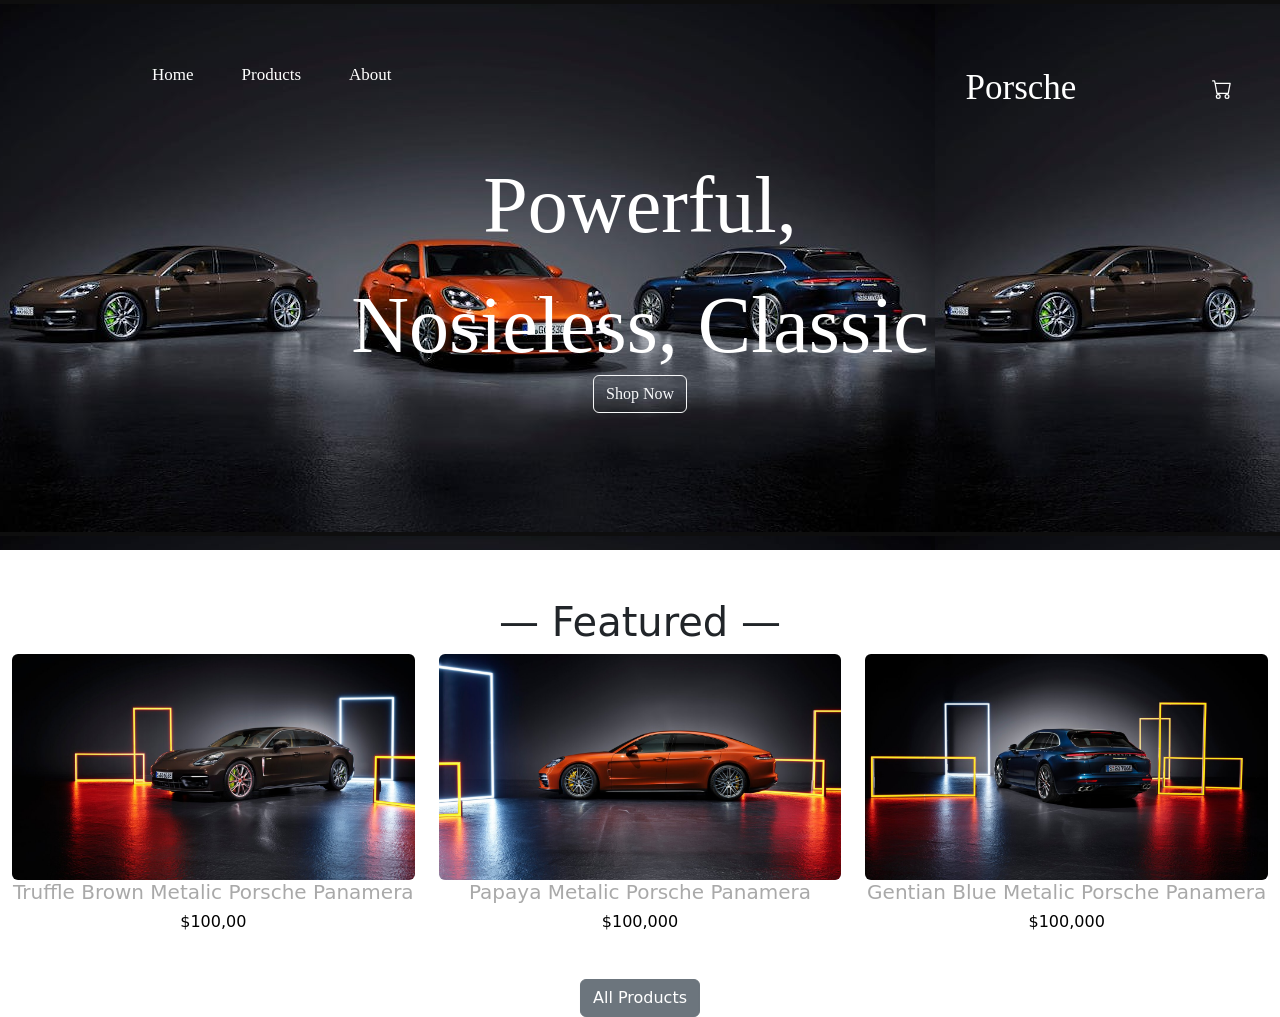
<file: Index.html>
<!DOCTYPE html>
<html lang="en">

<head>
  <meta charset="UTF-8">
  <meta http-equiv="X-UA-Compatible" content="IE=edge">
  <meta name="viewport" content="width=device-width, initial-scale=1.0">
  <title>Home Page</title>
  <link rel="stylesheet" href="Indexstyles.css">
  <link href="car.ico" rel="icon" type="image/x-icon" />
  <link href="https://cdn.jsdelivr.net/npm/bootstrap@5.2.2/dist/css/bootstrap.min.css" rel="stylesheet"
    integrity="sha384-Zenh87qX5JnK2Jl0vWa8Ck2rdkQ2Bzep5IDxbcnCeuOxjzrPF/et3URy9Bv1WTRi" crossorigin="anonymous">
    <link rel="stylesheet" href="https://cdn.jsdelivr.net/npm/bootstrap-icons@1.9.1/font/bootstrap-icons.css">
</head>

<body>
  <div class="topnav p-5" style="background-image:url(Row\ of\ cars.PNG) ; height: 550px;">
    <div class="topnav-centered">
      <a href="#home" class="active">Powerful, Nosieless, Classic <br><br><br></a>
      <a href="Products.html"><button type="button" class="btn btn-outline-light">Shop Now</button></a>
    </div>
    <div>
      <div class="d-flex flex-wrap align-items-center justify-content-center justify-content-lg-start">
        <a href="/" class="d-flex align-items-center mb-2 mb-lg-0 text-dark text-decoration-none">
          <svg class="bi me-2" width="40" height="32" role="img" aria-label="Bootstrap">
            <use xlink:href="#bootstrap"></use>
          </svg>
        </a>
        <ul class="nav col-12 col-lg-auto me-lg-auto mb-2 justify-content-center mb-md-0">
          <li><a href="Index.html" class="nav-link px-4 text-white">Home</a></li>
          <li><a href="Products.html" class="nav-link px-4 text-white">Products</a></li>
          <li><a href="About.html" class="nav-link px-4 text-white">About</a></li>
          <li><a id="a-1" herf="#">Porsche</a></li>
        </ul>
        <div class="text-end" style="color:white;">
          <svg xmlns="http://www.w3.org/2000/svg" width="20" height="20" fill="currentColor" class="bi bi-cart"
            viewBox="0 0 16 16">
            <path
              d="M0 1.5A.5.5 0 0 1 .5 1H2a.5.5 0 0 1 .485.379L2.89 3H14.5a.5.5 0 0 1 .491.592l-1.5 8A.5.5 0 0 1 13 12H4a.5.5 0 0 1-.491-.408L2.01 3.607 1.61 2H.5a.5.5 0 0 1-.5-.5zM3.102 4l1.313 7h8.17l1.313-7H3.102zM5 12a2 2 0 1 0 0 4 2 2 0 0 0 0-4zm7 0a2 2 0 1 0 0 4 2 2 0 0 0 0-4zm-7 1a1 1 0 1 1 0 2 1 1 0 0 1 0-2zm7 0a1 1 0 1 1 0 2 1 1 0 0 1 0-2z" />
          </svg>
        </div>
      </div>
    </div>
  </div>

  <div class="container-fluid py-5">
    <h1 class="display-6  text-center">&#8212; Featured &#8212;</h1>
    <div class="row">
      <div class="col-md-4">
        <img src="Brown.jpg" alt="Brown" width="100%" class="rounded">
        <a href="single-product.html" class="cart"><i class="bi bi-cart2" style="font-size: 60px; color:orange;"></i></a> 
        <a href="single-product.html" class="search"><i class="bi bi-search" style="font-size: 60px; color:orange"></i></a> 
        <h5 class="text-center" style="color:darkgrey">Truffle Brown Metalic Porsche Panamera</h5>
        <h6 class="text-center" style="color:black">$100,00</h6>
      </div>
      <div class="col-md-4">
        <img src="Orange.jpg" alt="orange" width="100%" class="rounded">
        <a href="single-product.html" class="cart"><i class="bi bi-cart2" style="font-size: 60px; color:orange"></i></a> 
        <a href="single-product.html" class="search"><i class="bi bi-search" style="font-size: 60px; color:orange"></i></a> 
        <h5 class="text-center" style="color:darkgrey">Papaya Metalic Porsche Panamera</h5>
        <h6 class="text-center" style="color:black">$100,000</h6>
      </div>
      <div class="col-md-4">
        <img src="Blue.jpg" alt="Blue" width="100%" class="rounded">
        <a href="single-product.html" class="cart"><i class="bi bi-cart2" style="font-size: 60px; color:orange"></i></a> 
        <a href="single-product.html" class="search"><i class="bi bi-search" style="font-size: 60px; color:orange"></i></a> 
        <h5 class="text-center" style="color:darkgrey">Gentian Blue Metalic Porsche Panamera</h5>
        <h6 class="text-center" style="color:black">$100,000</h6>
      </div>
    </div>
  </div>
  <div class="container">
    <div class="center" >
     <a href="products.html"> <button type="button" class="btn btn-secondary">All Products</button></a>
    </div>
  </div>


</body>

</html>
</file>
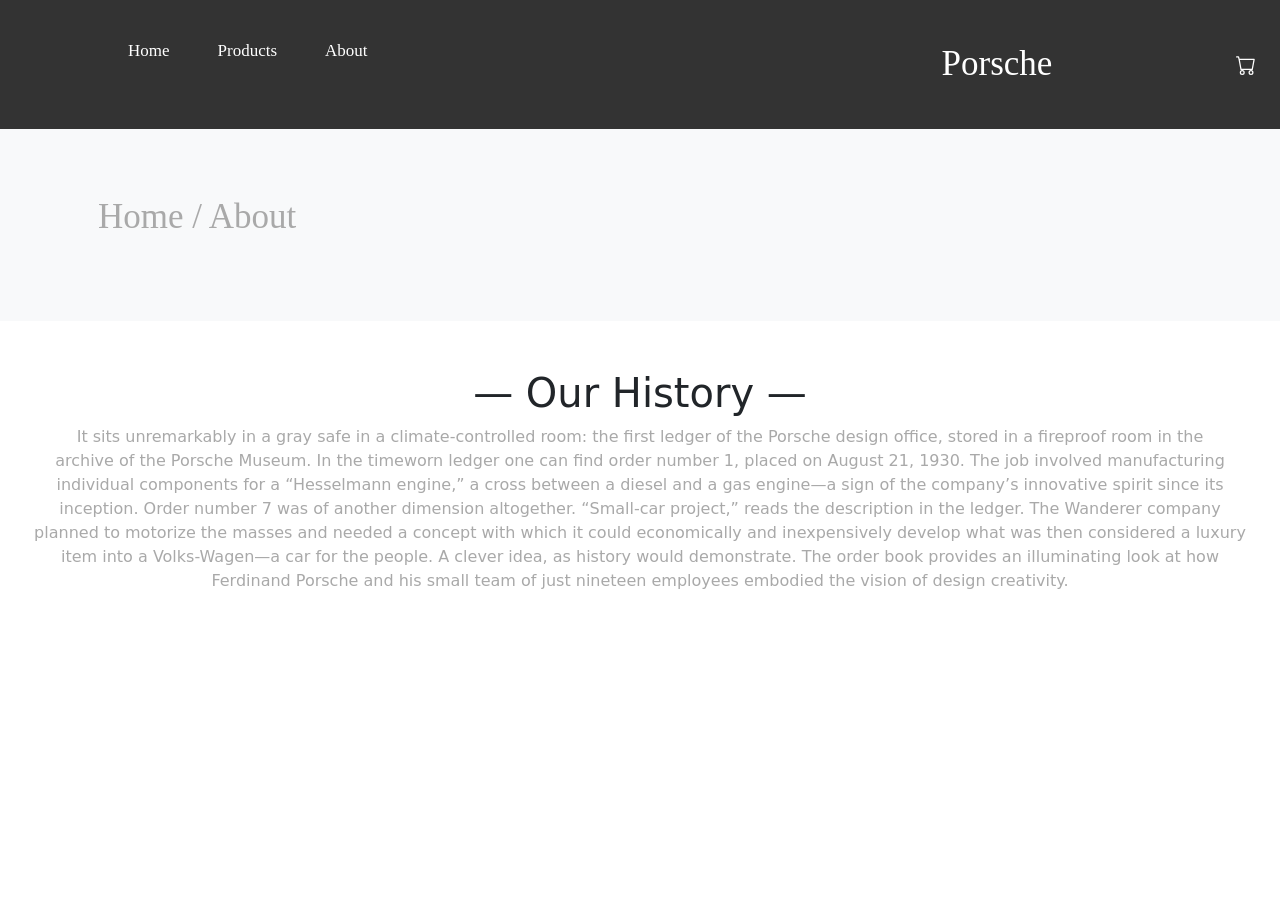
<file: About.html>
<!DOCTYPE html>
<html lang="en">

<head>
  <meta charset="UTF-8">
  <meta http-equiv="X-UA-Compatible" content="IE=edge">
  <meta name="viewport" content="width=device-width, initial-scale=1.0">
  <title>About Page</title>
  <link href="car.ico" rel="icon" type="image/x-icon" />
  <link rel="stylesheet" href="Aboutstyles.css">
  <link href="https://cdn.jsdelivr.net/npm/bootstrap@5.2.2/dist/css/bootstrap.min.css" rel="stylesheet"
    integrity="sha384-Zenh87qX5JnK2Jl0vWa8Ck2rdkQ2Bzep5IDxbcnCeuOxjzrPF/et3URy9Bv1WTRi" crossorigin="anonymous">
</head>

<body>
  <div class="topnav p-4">
    <div>
      <div class="d-flex flex-wrap align-items-center justify-content-center justify-content-lg-start">
        <a href="/" class="d-flex align-items-center mb-2 mb-lg-0 text-dark text-decoration-none">
          <svg class="bi me-2" width="40" height="32" role="img" aria-label="Bootstrap">
            <use xlink:href="#bootstrap"></use>
          </svg>
        </a>
        <ul class="nav col-12 col-lg-auto me-lg-auto mb-2 justify-content-center mb-md-0">
          <li><a href="Index.html" class="nav-link px-4 text-white">Home</a></li>
          <li><a href="Products.html" class="nav-link px-4 text-white">Products</a></li>
          <li><a href="About.html" class="nav-link px-4 text-white">About</a></li>
          <li><a id="a-1" herf="#">Porsche</a></li>
        </ul>
        <div class="text-end" style="color:white;">
          <svg xmlns="http://www.w3.org/2000/svg" width="20" height="20" fill="currentColor" class="bi bi-cart"
            viewBox="0 0 16 16">
            <path
              d="M0 1.5A.5.5 0 0 1 .5 1H2a.5.5 0 0 1 .485.379L2.89 3H14.5a.5.5 0 0 1 .491.592l-1.5 8A.5.5 0 0 1 13 12H4a.5.5 0 0 1-.491-.408L2.01 3.607 1.61 2H.5a.5.5 0 0 1-.5-.5zM3.102 4l1.313 7h8.17l1.313-7H3.102zM5 12a2 2 0 1 0 0 4 2 2 0 0 0 0-4zm7 0a2 2 0 1 0 0 4 2 2 0 0 0 0-4zm-7 1a1 1 0 1 1 0 2 1 1 0 0 1 0-2zm7 0a1 1 0 1 1 0 2 1 1 0 0 1 0-2z" />
          </svg>
        </div>
      </div>
    </div>
  </div>
  <div class="topnav p-5 bg-light">
    <div class="container">
      <div class="d-flex flex-wrap align-items-center justify-content-center justify-content-lg-start">
        <a href="/" class="d-flex align-items-center mb-2 mb-lg-0 text-dark text-decoration-none">
          <p style="color: darkgrey; font-size: 35px;">Home / About</p>
          <svg class="bi me-2" width="40" height="32" role="img" aria-label="Bootstrap">
            <use xlink:href="#bootstrap"></use>
          </svg>
        </a>
        <div>
        </div>
      </div>
    </div>
  </div>
  <div class="container-fluid py-5">


    <h1 class="display-6"><b>&#8212; Our History &#8212;</b></h1>
    <p>

      It sits unremarkably in a gray safe in a climate-controlled room: the first ledger of the Porsche design office,
      stored in a fireproof room in
      the <br>archive of the Porsche Museum. In the timeworn ledger one can find order number 1, placed on August 21,
      1930. The job involved
      manufacturing<br>
      individual components for a “Hesselmann engine,” a cross between a diesel and a gas engine—a sign of the company’s
      innovative spirit since its <br>
      inception. Order number 7 was of another dimension altogether. “Small-car project,” reads the description in the
      ledger. The Wanderer company <br>
      planned to motorize the masses and needed a concept with which it could economically and inexpensively develop
      what was then considered a
      luxury<br>item into a Volks-Wagen—a car for the people. A clever idea, as history would demonstrate. The order
      book provides an illuminating look at how <br>Ferdinand Porsche and his small team of just nineteen employees
      embodied the
      vision of design creativity.<br>
  </div>
</body>

</html>
</file>
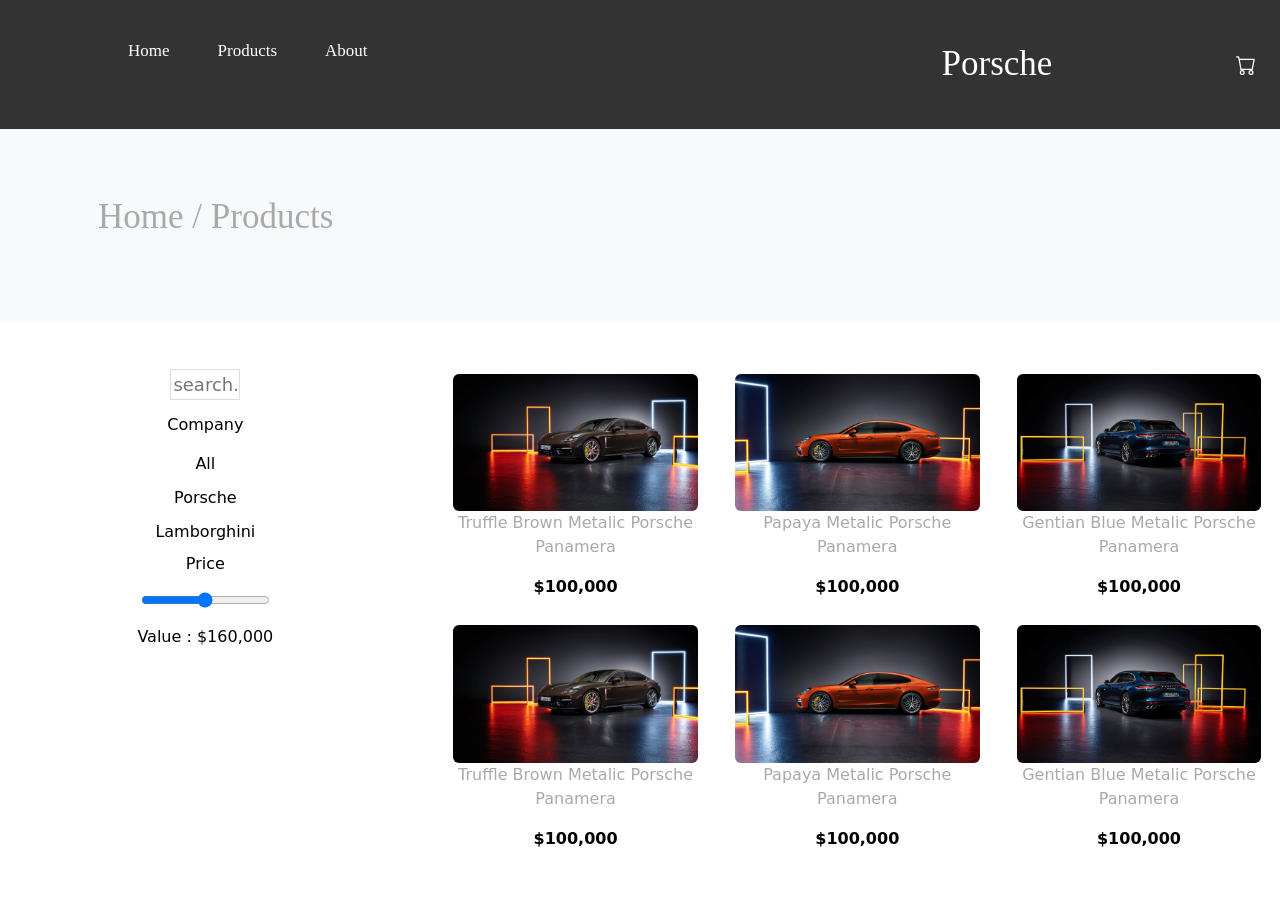
<file: Products.html>
<!DOCTYPE html>
<html lang="en">

<head>
  <meta charset="UTF-8">
  <meta http-equiv="X-UA-Compatible" content="IE=edge">
  <meta name="viewport" content="width=device-width, initial-scale=1.0">
  <title>All Products Page</title>
  <link href="car.ico" rel="icon" type="image/x-icon" />
  <link rel="stylesheet" href="Productsstyles.css">
  <link href="https://cdn.jsdelivr.net/npm/bootstrap@5.2.2/dist/css/bootstrap.min.css" rel="stylesheet"
    integrity="sha384-Zenh87qX5JnK2Jl0vWa8Ck2rdkQ2Bzep5IDxbcnCeuOxjzrPF/et3URy9Bv1WTRi" crossorigin="anonymous">
</head>

<body>
  <div class="topnav p-4">
    <div>
      <div class="d-flex flex-wrap align-items-center justify-content-center justify-content-lg-start">
        <a href="/" class="d-flex align-items-center mb-2 mb-lg-0 text-dark text-decoration-none">
          <svg class="bi me-2" width="40" height="32" role="img" aria-label="Bootstrap">
            <use xlink:href="#bootstrap"></use>
          </svg>
        </a>
        <ul class="nav col-12 col-lg-auto me-lg-auto mb-2 justify-content-center mb-md-0">
          <li><a href="Index.html" class="nav-link px-4 text-white">Home</a></li>
          <li><a href="Products.html" class="nav-link px-4 text-white">Products</a></li>
          <li><a href="About.html" class="nav-link px-4 text-white">About</a></li>
          <li><a id="a-1" herf="#">Porsche</a></li>
        </ul>
        <div class="text-end" style="color:white;">
          <svg xmlns="http://www.w3.org/2000/svg" width="20" height="20" fill="currentColor" class="bi bi-cart"
            viewBox="0 0 16 16">
            <path
              d="M0 1.5A.5.5 0 0 1 .5 1H2a.5.5 0 0 1 .485.379L2.89 3H14.5a.5.5 0 0 1 .491.592l-1.5 8A.5.5 0 0 1 13 12H4a.5.5 0 0 1-.491-.408L2.01 3.607 1.61 2H.5a.5.5 0 0 1-.5-.5zM3.102 4l1.313 7h8.17l1.313-7H3.102zM5 12a2 2 0 1 0 0 4 2 2 0 0 0 0-4zm7 0a2 2 0 1 0 0 4 2 2 0 0 0 0-4zm-7 1a1 1 0 1 1 0 2 1 1 0 0 1 0-2zm7 0a1 1 0 1 1 0 2 1 1 0 0 1 0-2z" />
          </svg>
        </div>
      </div>
    </div>
  </div>
  <div class="topnav p-5 bg-light">
    <div class="container">
      <div class="d-flex flex-wrap align-items-center justify-content-center justify-content-lg-start">
        <a href="/" class="d-flex align-items-center mb-2 mb-lg-0 text-dark text-decoration-none">
          <p style="color: darkgrey; font-size: 35px;">Home / Products</p>
          <svg class="bi me-2" width="40" height="32" role="img" aria-label="Bootstrap">
            <use xlink:href="#bootstrap"></use>
          </svg>
        </a>
        <div>
        </div>
      </div>
    </div>
  </div>

  <div class="row pt-5">
    <div class="col-md-4 text-center">
      <input type="text" id="mySearch" onkeyup="myFunction()" placeholder="search.." title="Type in a category">
      <ul id="myMenu">
        <li><a href="#">
            <h6>Company</h36>
          </a></li>
        <li style="color:darkgray"><a href="#">All</a></li>
        <li style="color:darkgray"><a href="#">Porsche</a></li>
        <li style="color:darkgray"><a href="#">Lamborghini</a></li>
        <li><a href="#">
            <h6>Price</h6>
          </a></li>
        <li><a href="#">
            <div>
              <input type="range" min="1" max="100" value="50">
            </div>
          </a></li>
        <li style="color:darkgray"><a href="#">Value : $160,000</a></li>
      </ul>
    </div>
    <div class="col-md-8">
        <div class="column">
          <img src="Brown.jpg" alt="Brown Car" style="width:90%" class="rounded" id="">

          <img src="shopping cart.png" alt="serach" class="search-product">
          <a href="single-product.html"  alt="shoppingcart" class="shop-cart"> <img src="find.png"></a>
          <p class="text-center" style="color:darkgrey" id="one">Truffle Brown Metalic Porsche Panamera</p>
          <p class="text-center" style="color:black" id="one"><b>$100,000</b></h6>
        </div>
        <div class="column">
          <img src="Orange.jpg" alt="Orange Car" style="width:90%" class="rounded" id="">
          <p class="text-center" style="color:darkgrey" id="one">Papaya Metalic Porsche Panamera</p>
          <p class="text-center" style="color:black" id="one"><b>$100,000</b></p>
        </div>
        <div class="column">
          <img src="Blue.jpg" alt="Orange Car" style="width:90%" class="rounded" id="">
          <p class="text-center" style="color:darkgrey" id="one">Gentian Blue Metalic Porsche Panamera</p>
          <p class="text-center" style="color:black" id="one"><b>$100,000</b></p>
        </div>
        <div class="column">
          <img src="Brown.jpg" alt="Brown Car" style="width:90%" class="rounded" id="">
          <p class="text-center" style="color:darkgrey" id="one">Truffle Brown Metalic Porsche Panamera</p>
          <p class="text-center" style="color:black" id="one"><b>$100,000</b></p>
        </div>
        <div class="column">
          <img src="Orange.jpg" alt="Orange Car" style="width:90%" class="rounded" id="">
          <p class="text-center" style="color:darkgrey" id="one">Papaya Metalic Porsche Panamera</p>
          <p class="text-center" style="color:black" id="one"><b>$100,000</b></p>
        </div>
        <div class="column">
          <img src="Blue.jpg" alt="Blue Car" style="width:90%" class="rounded" id="">
          <p class="text-center" style="color:darkgrey" id="one">Gentian Blue Metalic Porsche Panamera</p>
          <p class="text-center" style="color:black" id="one"><b>$100,000</b></p>
        </div>
    </div>
  </div>


  <!-- <div class="col center p-5">
    <div class="p-3">
      <input type="text" id="mySearch" onkeyup="myFunction()" placeholder="search.." title="Type in a category">
      <ul id="myMenu">
        <li><a href="#">
            <h6>Company</h36>
          </a></li>
        <li style="color:darkgray"><a href="#">All</a></li>
        <li style="color:darkgray"><a href="#">Porsche</a></li>
        <li style="color:darkgray"><a href="#">Lamborghini</a></li>
        <li><a href="#">
            <h6>Price</h6>
          </a></li>
        <li><a href="#">
            <div class="slidecontainer">
              <input type="range" min="1" max="100" value="50">
            </div>
          </a></li>
        <li style="color:darkgray"><a href="#">Value : $160,000</a></li>
      </ul>
    </div>
      <div class="main">
        <div class="column" id="first">
          <img src="Brown.jpg" alt="Brown Car" style="width:90%" class="rounded" id="">
          <img src="search-product.png" alt="shoppingcart" id="shop-cart">
          <p class="text-center" style="color:darkgrey" id="one">Truffle Brown Metalic Porsche Panamera</p>
          <p class="text-center" style="color:black" id="one"><b>$100,000</b></h6>
        </div>
        <div class="column">
          <img src="Orange.jpg" alt="Orange Car" style="width:90%" class="rounded" id="">
          <p class="text-center" style="color:darkgrey" id="one">Papaya Metalic Porsche Panamera</p>
          <p class="text-center" style="color:black" id="one"><b>$100,000</b></p>
        </div>
        <div class="column">
          <img src="Blue.jpg" alt="Orange Car" style="width:90%" class="rounded" id="">
          <p class="text-center" style="color:darkgrey" id="one">Gentian Blue Metalic Porsche Panamera</p>
          <p class="text-center" style="color:black" id="one"><b>$100,000</b></p>
        </div>
        <div class="column">
          <img src="Brown.jpg" alt="Brown Car" style="width:90%" class="rounded" id="">
          <p class="text-center" style="color:darkgrey" id="one">Truffle Brown Metalic Porsche Panamera</p>
          <p class="text-center" style="color:black" id="one"><b>$100,000</b></p>
        </div>
        <div class="column">
          <img src="Orange.jpg" alt="Orange Car" style="width:90%" class="rounded" id="">
          <p class="text-center" style="color:darkgrey" id="one">Papaya Metalic Porsche Panamera</p>
          <p class="text-center" style="color:black" id="one"><b>$100,000</b></p>
        </div>
        <div class="column">
          <img src="Blue.jpg" alt="Blue Car" style="width:90%" class="rounded" id="">
          <p class="text-center" style="color:darkgrey" id="one">Gentian Blue Metalic Porsche Panamera</p>
          <p class="text-center" style="color:black" id="one"><b>$100,000</b></p>
        </div>
      </div>
    
  </div> -->


</body>

</html>
</file>
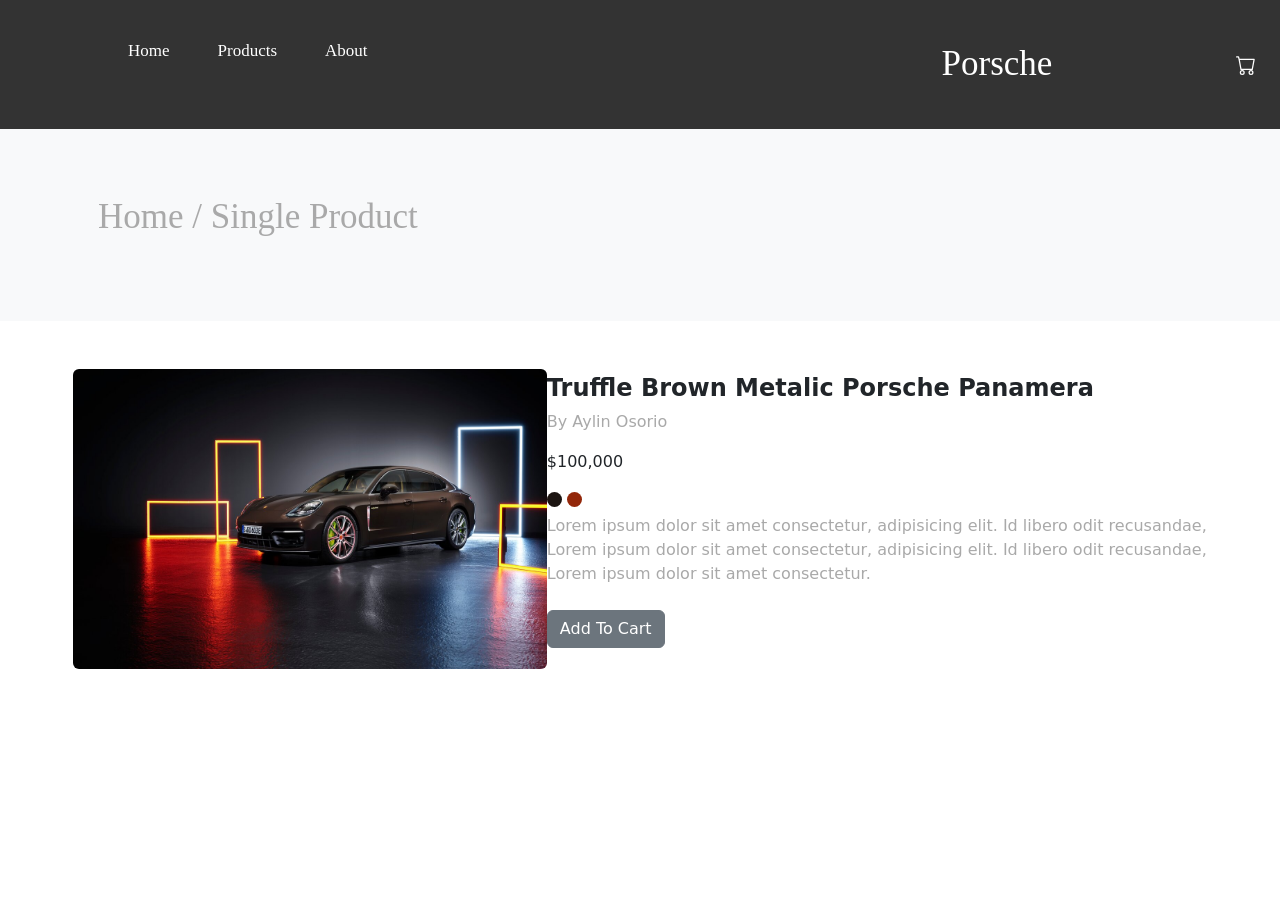
<file: single-product.html>
<!DOCTYPE html>
<html lang="en">

<head>
  <meta charset="UTF-8">
  <meta http-equiv="X-UA-Compatible" content="IE=edge">
  <meta name="viewport" content="width=device-width, initial-scale=1.0">
  <title>Single Product Page</title>
  <link rel="stylesheet" href="Singleproducts.css">
  <link href="car.ico" rel="icon" type="image/x-icon" />
  <link href="https://cdn.jsdelivr.net/npm/bootstrap@5.2.2/dist/css/bootstrap.min.css" rel="stylesheet"
    integrity="sha384-Zenh87qX5JnK2Jl0vWa8Ck2rdkQ2Bzep5IDxbcnCeuOxjzrPF/et3URy9Bv1WTRi" crossorigin="anonymous">
</head>

<body>
  <body>
    <div class="topnav p-4">
      <div>
        <div class="d-flex flex-wrap align-items-center justify-content-center justify-content-lg-start">
          <a href="/" class="d-flex align-items-center mb-2 mb-lg-0 text-dark text-decoration-none">
            <svg class="bi me-2" width="40" height="32" role="img" aria-label="Bootstrap">
              <use xlink:href="#bootstrap"></use>
            </svg>
          </a>
          <ul class="nav col-12 col-lg-auto me-lg-auto mb-2 justify-content-center mb-md-0">
            <li><a href="Index.html" class="nav-link px-4 text-white">Home</a></li>
            <li><a href="Products.html" class="nav-link px-4 text-white">Products</a></li>
            <li><a href="About.html" class="nav-link px-4 text-white">About</a></li>
            <li><a id="a-1" herf="#">Porsche</a></li>
          </ul>
          <div class="text-end" style="color:white;">
            <svg xmlns="http://www.w3.org/2000/svg" width="20" height="20" fill="currentColor" class="bi bi-cart"
              viewBox="0 0 16 16">
              <path
                d="M0 1.5A.5.5 0 0 1 .5 1H2a.5.5 0 0 1 .485.379L2.89 3H14.5a.5.5 0 0 1 .491.592l-1.5 8A.5.5 0 0 1 13 12H4a.5.5 0 0 1-.491-.408L2.01 3.607 1.61 2H.5a.5.5 0 0 1-.5-.5zM3.102 4l1.313 7h8.17l1.313-7H3.102zM5 12a2 2 0 1 0 0 4 2 2 0 0 0 0-4zm7 0a2 2 0 1 0 0 4 2 2 0 0 0 0-4zm-7 1a1 1 0 1 1 0 2 1 1 0 0 1 0-2zm7 0a1 1 0 1 1 0 2 1 1 0 0 1 0-2z" />
            </svg>
          </div>
        </div>
      </div>
    </div>
    <div class="topnav p-5 bg-light">
      <div class="container">
        <div class="d-flex flex-wrap align-items-center justify-content-center justify-content-lg-start">
          <a href="/" class="d-flex align-items-center mb-2 mb-lg-0 text-dark text-decoration-none">
            <p style="color: darkgrey; font-size: 35px;">Home / Single Product</p>
            <svg class="bi me-2" width="40" height="32" role="img" aria-label="Bootstrap">
              <use xlink:href="#bootstrap"></use>
            </svg>
          </a>
          </div>
        </div>
      </div>
    </div>
    <div class="containera p-5">
      <div class="image">
        <img src="Brown.jpg" alt="computer" width="500px" height="300px" class="rounded">
      </div>
      <div class="containerb">
        <h4><b>Truffle Brown Metalic Porsche Panamera</b></h4>
        <p style="color:darkgrey;">By Aylin Osorio</p>
        <p>$100,000</p>
        <div>
          <span class="dot1"></span>
          <span class="dot2"></span>
        </div>
        <p style="color: darkgrey;">
          Lorem ipsum dolor sit amet consectetur, adipisicing elit. Id libero odit recusandae,<br>
          Lorem ipsum dolor sit amet consectetur, adipisicing elit. Id libero odit recusandae,<br>
          Lorem ipsum dolor sit amet consectetur.<br>
          <br>
          <button type="button" class="btn btn-secondary">Add To Cart</button>
        </p>
      </div>
    </div>
    </div>
  
  </body>
  
</body>

</html>
</file>
<file: Indexstyles.css>
.topnav {
  position: relative;
  background-color: #333;
  overflow: hidden;
}


.topnav a {
  float: left;
  color: #f2f2f2;
  text-align: center;
  padding: 14px 16px;
  text-decoration: none;
  font-size: 17px;
  font-family: 'Times New Roman', Times, serif;
  top: 100%;
}


.topnav a:hover {
  color: black;
}


.topnav a.active {
  font-family: 'Times New Roman', Times, serif;
  color: white;

}

.topnav-centered a {
  float: none;
  position: absolute;
  top: 70%;
  left: 50%;
  transform: translate(-50%, -50%);
  font-family: 'Times New Roman', Times, serif;
  font-size: 80px;
}

.col-md-4 {
  position: relative;
}

.container {
  height: 20px;
  position: relative;
}

.center {
  margin: 0;
  position: absolute;
  top: 50%;
  left: 50%;
  -ms-transform: translate(-50%, -50%);
  transform: translate(-50%, -50%);
}

#a-1 {
  padding-left: 550px;
  font-size: 35px;
  font-family: 'Times New Roman', Times, serif;
  color: white;
  top: 100%;
}

.col-md-4>a {
  position: absolute;
  top: 15%;
  z-index: 1;
  width: 50px;
}

.col-md-4>.cart {
  left: 60%;
}

.col-md-4 .search {
  left: 30%;
}

.cart, .search {
  opacity: 0;
}

.col-md-4:hover .search, .col-md-4:hover .cart {
  opacity: 1;
}
</file>
<file: Aboutstyles.css>
.topnav {
    position: relative;
    background-color: #333;
    overflow: hidden;
  }
  
  
  .topnav a {
    float: left;
    color: #f2f2f2;
    text-align: center;
    padding: 14px 16px;
    text-decoration: none;
    font-size: 17px;
    font-family: 'Times New Roman', Times, serif;
    top: 100%;
  }
  
  
  .topnav a:hover {
    color: black;
  }
  
  
  img {
    display: block;
    margin-left: auto;
    margin-right: auto;
  }

  
  h1 {
    text-align: center;

  }
  
  p {
 
    text-align: justify;
    letter-spacing: 39x;
    color: darkgray;
    text-align: center;
  }
  
  a {
    text-decoration: none;
    color: #008CBA;
  }
  
#a-1{
  padding-left:550px;
  font-size: 35px;
  font-family: 'Times New Roman', Times, serif;
  color:white;
}
</file>
<file: Productsstyles.css>
.topnav {
  position: relative;
  background-color: #333;
  overflow: hidden;
}


.topnav a {
  float: left;
  color: #f2f2f2;
  text-align: center;
  padding: 14px 16px;
  text-decoration: none;
  font-size: 17px;
  font-family: 'Times New Roman', Times, serif;
  top: 100%;
}


.topnav a:hover {
  color: black;
}


img {
  display: block;
  margin-left: auto;
  margin-right: auto;
}



#mySearch {
  width: 17%;
  font-size: 18px;
  border: 1px solid #ddd;
  
}

#myMenu {
  list-style-type: none;
  padding: 0;
  margin: 0;
}

#myMenu li a {
  padding: 5px;
  text-decoration: none;
  color: black;
  display: block
}


.slidecontainer {
  width: 10px;
}

.center {
  margin: auto;
  width: 60%;
  padding: 10px;
  
}



img {
  max-width: 100%
}

.image {
  flex-basis: 40%
}

.text {
  font-size: 20px;
  padding-left: 20px;

}

.main {
  margin-left: 140px;
  font-size: 10px;
  padding: 0px 10px;
}

.column {
  float: left;
  width: 33.33%;
  padding: 5px;
  position: relative;
}

.column > .shop-cart {
  position: absolute;
  top: 25%;
  left: 40%;
  z-index: 1;
  width: 50px;
}
.column > .search-product {
  position: absolute;
  top: 25%;
  left: 52%;
  z-index: 1;
  width: 50px;
}


#a-1{
  padding-left: 550px;
  font-size: 35px;
  font-family: 'Times New Roman', Times, serif;
  color:white;
}


.shop-cart, .search-product {
  opacity: 0;
}

.column:hover .search-product, .column:hover .shop-cart {
  opacity: 1;
}
</file>
<file: Singleproducts.css>
.topnav {
  position: relative;
  background-color: #333;
  overflow: hidden;
}


.topnav a {
  float: left;
  color: #f2f2f2;
  text-align: center;
  padding: 14px 16px;
  text-decoration: none;
  font-size: 17px;
  font-family: 'Times New Roman', Times, serif;
  top: 100%;
}


.topnav a:hover {
  color: black;
}


img {
  display: block;
  margin-left: auto;
  margin-right: auto;
}


.containera {
  display: flex;
  align-items:center;
  justify-content:center;
}

img {
  max-width: 100%
}

.image {
  flex-basis: 40%
}



#div-1 {
  padding: 12px;
}

#a-1{
  padding-left:550px;
  font-size: 35px;
  font-family: 'Times New Roman', Times, serif;
  color:white;
}
.dot1 {
  height: 15px;
  width: 15px;
  background-color:#1c1411;
  border-radius: 50%;
  display: inline-block;
}

.dot2 {
  height: 15px;
  width: 15px;
  background-color:#93270A;
  border-radius: 50%;
  display: inline-block;
}
.container:hover .overlay{
  opacity: 1;
}
</file>
